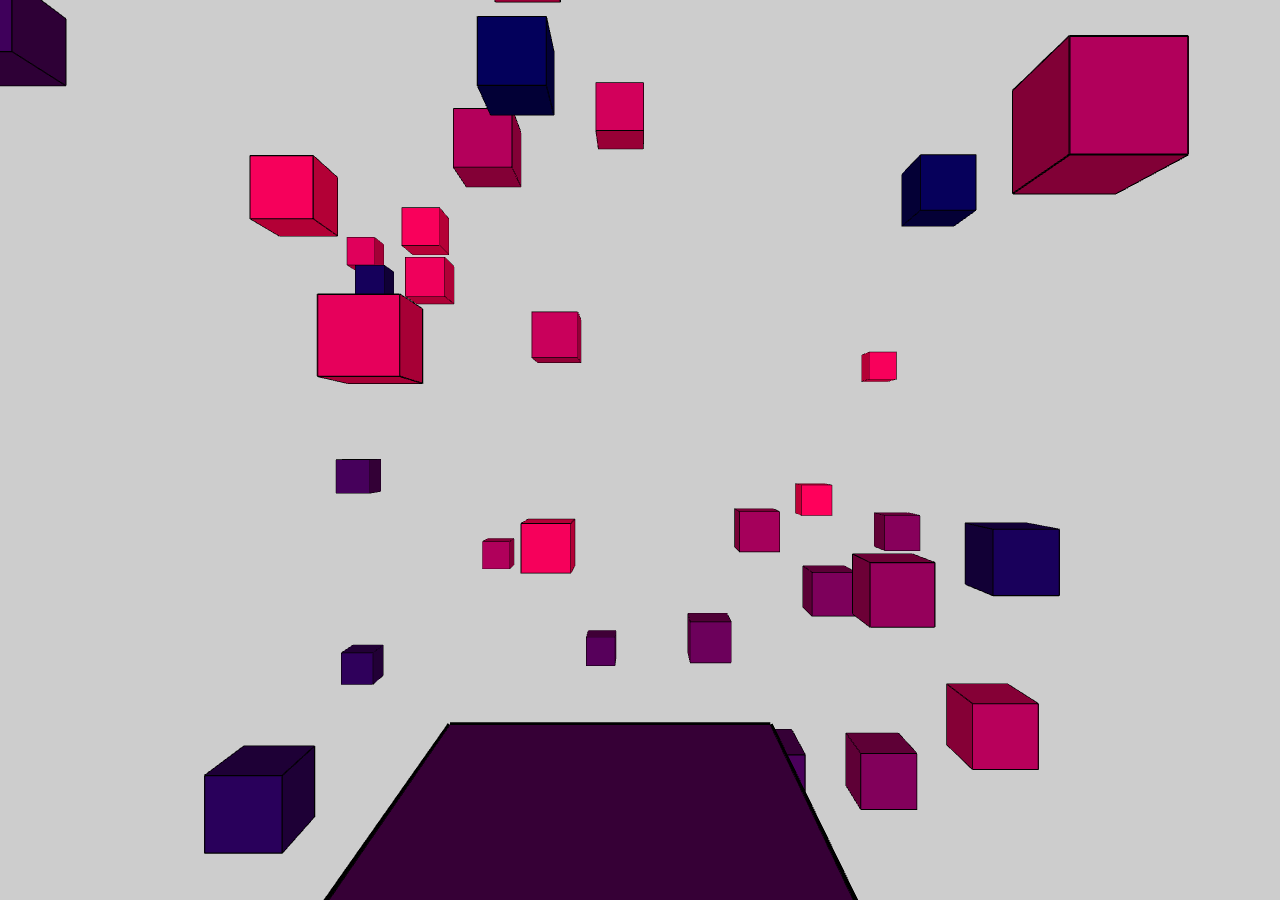
<file: hmlt/1209方塊.html>
<!DOCTYPE html>
<html lang="en">
  <head>
    <meta charset="utf-8" />
    <meta name="viewport" content="width=device-width, initial-scale=1.0" />

    <title>Sketch</title>
    <style>
      html,
      body {
        margin: 0;
        padding: 0;
        border: 0;
      }

      canvas {
        display: block;
        margin: 0;

        padding: 0;
        border: 0;
      }
    </style>
    <script id="fxhash-snippet">
      //---- do not edit the following code (you can indent as you wish)
      let search = new URLSearchParams(window.location.search);
      let alphabet =
        "123456789abcdefghijkmnopqrstuvwxyzABCDEFGHJKLMNPQRSTUVWXYZ";
      var fxhash =
        search.get("fxhash") ||
        "oo" +
          Array(49)
            .fill(0)
            .map((_) => alphabet[(Math.random() * alphabet.length) | 0])
            .join("");
      let b58dec = (str) =>
        [...str].reduce(
          (p, c) => (p * alphabet.length + alphabet.indexOf(c)) | 0,
          0
        );
      let fxhashTrunc = fxhash.slice(2);
      let regex = new RegExp(".{" + ((fxhash.length / 4) | 0) + "}", "g");
      let hashes = fxhashTrunc.match(regex).map((h) => b58dec(h));
      let sfc32 = (a, b, c, d) => {
        return () => {
          a |= 0;
          b |= 0;
          c |= 0;
          d |= 0;
          var t = (((a + b) | 0) + d) | 0;
          d = (d + 1) | 0;
          a = b ^ (b >>> 9);
          b = (c + (c << 3)) | 0;
          c = (c << 21) | (c >>> 11);
          c = (c + t) | 0;
          return (t >>> 0) / 4294967296;
        };
      };
      var fxrand = sfc32(...hashes);
      // true if preview mode active, false otherwise
      // you can append preview=1 to the URL to simulate preview active
      var isFxpreview = search.get("preview") === "1";
      // call this method to trigger the preview
      function fxpreview() {
        console.log("fxhash: TRIGGER PREVIEW");
      }
      //---- /do not edit the following code
    </script>
    <script src="./p5.min.js"></script>
  </head>

  <body>
    <script src="./w14.js"></script>
  </body>
</html>
</file>
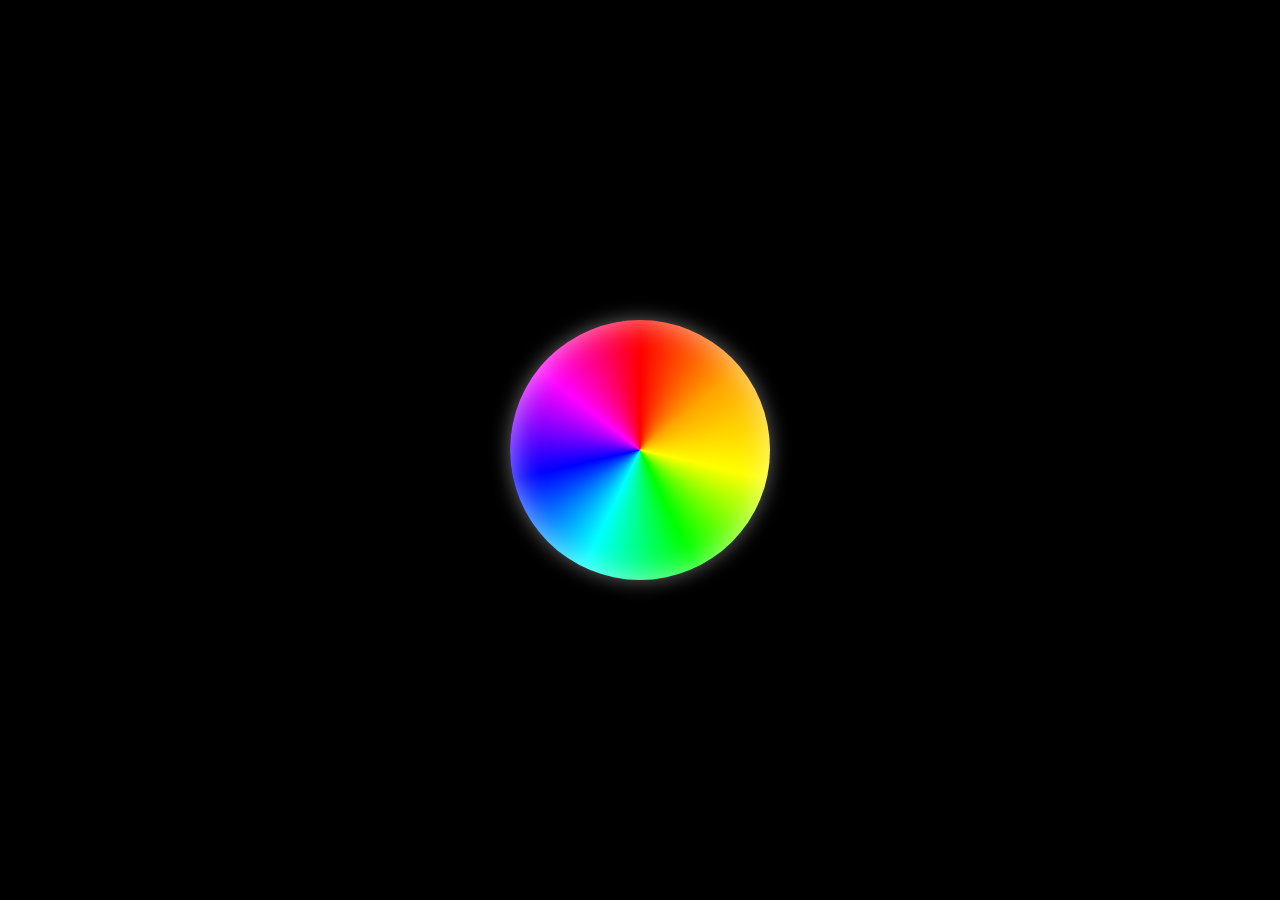
<file: hmlt/旋轉圓形1222.html>
<!DOCTYPE html>
<html lang="zh-Hant">
<head>
<meta charset="UTF-8">
<title>3D 彩色旋轉圓形</title>

<style>
body {
  margin: 0;
  width: 100vw;
  height: 100vh;
  background: #000;
  display: flex;
  justify-content: center;
  align-items: center;
  perspective: 800px;
}

/* 外層：負責 3D 旋轉 */
.scene {
  width: 260px;
  height: 260px;
  transform-style: preserve-3d;
  animation: rotate3d 10s linear infinite;
}

/* 圓形本體 */
.circle {
  width: 100%;
  height: 100%;
  border-radius: 50%;
  background: conic-gradient(
    red,
    orange,
    yellow,
    lime,
    cyan,
    blue,
    magenta,
    red
  );
  filter: blur(0.3px);
  box-shadow:
    0 0 20px rgba(255,255,255,0.4),
    inset 0 0 30px rgba(255,255,255,0.6);
}

/* 3D 旋轉動畫 */
@keyframes rotate3d {
  0% {
    transform: rotateX(0deg) rotateY(0deg) rotateZ(0deg);
  }
  100% {
    transform: rotateX(360deg) rotateY(360deg) rotateZ(360deg);
  }
}
</style>
</head>

<body>
  <div class="scene">
    <div class="circle"></div>
  </div>
</body>
</html>
</file>
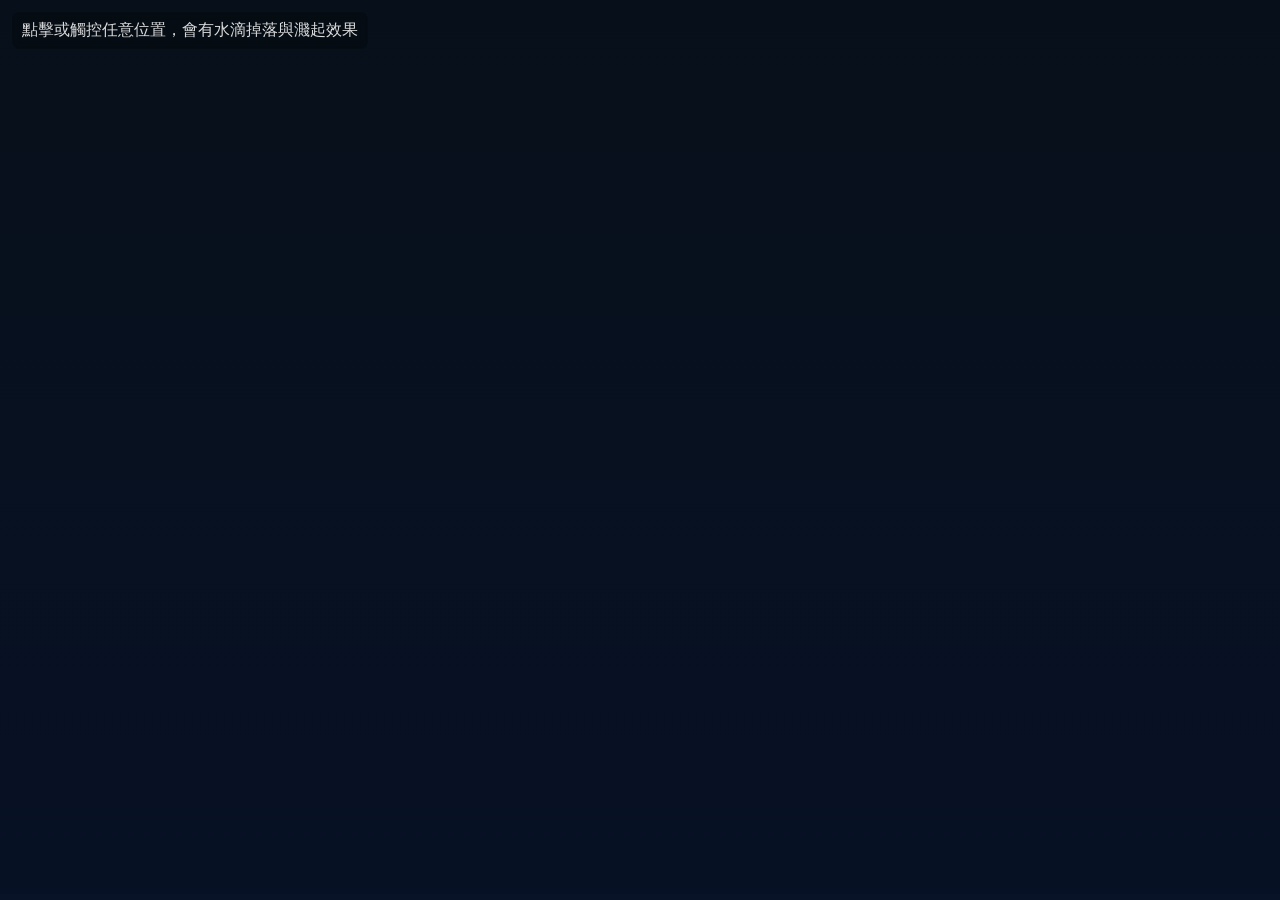
<file: hmlt/水滴.html>
<!doctype html>
<html lang="zh-Hant">
<head>
  <meta charset="utf-8">
  <meta name="viewport" content="width=device-width,initial-scale=1">
  <title>點擊產生水滴 Demo</title>
  <style>
    html,body{height:100%;margin:0;background:#0b1220;}
    canvas{display:block;width:100%;height:100%;}
    /* 少量 UI */
    .hint{
      position:fixed;left:12px;top:12px;color:rgba(255,255,255,0.85);font-family:system-ui, -apple-system, "Segoe UI", Roboto, "Noto Sans CJK TC", "PingFang TC", "Microsoft JhengHei";background:rgba(0,0,0,0.25);padding:8px 10px;border-radius:8px;backdrop-filter:blur(4px);
    }
  </style>
</head>
<body>
  <div class="hint">點擊或觸控任意位置，會有水滴掉落與濺起效果</div>
  <canvas id="c"></canvas>

  <script>
    // 初始化畫布與尺寸
    const canvas = document.getElementById('c');
    const ctx = canvas.getContext('2d');
    function fitCanvas(){
      const dpr = window.devicePixelRatio || 1;
      canvas.width = Math.floor(innerWidth * dpr);
      canvas.height = Math.floor(innerHeight * dpr);
      canvas.style.width = innerWidth + 'px';
      canvas.style.height = innerHeight + 'px';
      ctx.setTransform(dpr,0,0,dpr,0,0);
    }
    fitCanvas();
    window.addEventListener('resize', fitCanvas);

    // 物件陣列
    const drops = [];
    const particles = [];

    // 常數（可調）
    const GRAVITY = 0.45;        // 重力加速度
    const AIR_RESIST = 0.995;    // 空氣阻力
    const FLOOR_Y = innerHeight - 10; // 底部（會在resize時更新）

    function updateFloor(){
      // 重新讀取 innerHeight
    }
    window.addEventListener('resize', ()=>{ /* kept for potential future use */ });

    // 水滴類別
    class Drop {
      constructor(x,y){
        this.x = x;
        this.y = y;
        this.r = 6 + Math.random()*6; // 半徑
        this.vy = 2 + Math.random()*2; // 初速度
        this.vx = (Math.random()-0.5)*1.5;
        this.bounced = false;
        this.opacity = 0.95;
      }
      step(){
        this.vy += GRAVITY * (this.r/10) * 0.7; // 大一點的滴比較受重力影響
        this.vx *= AIR_RESIST;
        this.vy *= AIR_RESIST;
        this.x += this.vx;
        this.y += this.vy;

        // 撞地檢測
        if(this.y + this.r >= innerHeight - 6){
          // 濺起微小粒子
          this.splash();
          // 消失（或輕微反彈）
          this.opacity = 0;
          return false; // 表示要移除
        }
        // 若移出畫面
        if(this.x < -50 || this.x > innerWidth + 50 || this.y > innerHeight + 200) return false;
        return true;
      }
      splash(){
        const count = 8 + Math.floor(Math.random()*6);
        for(let i=0;i<count;i++){
          const angle = Math.PI * (0.2 + Math.random()*0.6);
          const dir = (Math.random()<0.5? -1:1);
          const speed = 2 + Math.random()*4;
          particles.push(new Particle(this.x, innerHeight - 6, Math.cos(angle)*speed*dir, -Math.sin(angle)*speed, this.r*0.35));
        }
      }
      draw(ctx){
        const grd = ctx.createRadialGradient(this.x-1, this.y-1, this.r*0.1, this.x, this.y, this.r);
        grd.addColorStop(0, 'rgba(255,255,255,0.95)');
        grd.addColorStop(0.35, 'rgba(180,220,255,0.9)');
        grd.addColorStop(1, 'rgba(30,120,200,0.25)');
        ctx.beginPath();
        ctx.fillStyle = grd;
        ctx.arc(this.x, this.y, this.r, 0, Math.PI*2);
        ctx.fill();
      }
    }

    // 濺起粒子
    class Particle {
      constructor(x,y,vx,vy,r){
        this.x = x; this.y = y; this.vx = vx; this.vy = vy; this.r = r; this.life= 50 + Math.random()*40; this.alpha = 1;
      }
      step(){
        this.vy += GRAVITY*0.25;
        this.vx *= 0.99;
        this.vy *= 0.995;
        this.x += this.vx;
        this.y += this.vy;
        this.life -= 1;
        if(this.y > innerHeight - 6) this.life = 0; // 落地即消失
        this.alpha = Math.max(0, this.life/80);
        return this.life>0;
      }
      draw(ctx){
        ctx.beginPath();
        ctx.globalAlpha = this.alpha;
        ctx.arc(this.x, this.y, this.r, 0, Math.PI*2);
        ctx.fillStyle = 'rgba(150,200,255,0.9)';
        ctx.fill();
        ctx.globalAlpha = 1;
      }
    }

    // 動畫回圈
    function animate(){
      ctx.clearRect(0,0,innerWidth,innerHeight);

      // 微微畫出背景漸層（更有深度）
      const bg = ctx.createLinearGradient(0,0,0,innerHeight);
      bg.addColorStop(0,'#07101a');
      bg.addColorStop(1,'#071125');
      ctx.fillStyle = bg;
      ctx.fillRect(0,0,innerWidth,innerHeight);

      // 更新與繪製 drops
      for(let i = drops.length-1; i>=0; i--){
        const d = drops[i];
        const alive = d.step();
        if(!alive) drops.splice(i,1);
        else d.draw(ctx);
      }

      // 更新與繪製 particles
      for(let i = particles.length-1; i>=0; i--){
        const p = particles[i];
        const alive = p.step();
        if(!alive) particles.splice(i,1);
        else p.draw(ctx);
      }

      // 底部微光（模擬水面）
      ctx.save();
      ctx.globalAlpha = 0.12;
      ctx.fillStyle = 'rgba(180,220,255,0.08)';
      ctx.fillRect(0, innerHeight-6, innerWidth, 6);
      ctx.restore();

      requestAnimationFrame(animate);
    }
    requestAnimationFrame(animate);

    // 監聽點擊與觸控
    function spawnDropAt(clientX, clientY){
      const rect = canvas.getBoundingClientRect();
      const x = clientX - rect.left;
      const y = clientY - rect.top;
      // 產生 1~3 個水滴，讓效果更豐富
      const count = 1 + Math.floor(Math.random()*3);
      for(let i=0;i<count;i++){
        const dx = x + (Math.random()-0.5)*20;
        const dy = y + (Math.random()-0.5)*8;
        drops.push(new Drop(dx, dy));
      }
    }

    canvas.addEventListener('mousedown', (e)=>{ spawnDropAt(e.clientX, e.clientY); });
    canvas.addEventListener('touchstart', (e)=>{
      e.preventDefault();
      for(const t of e.touches) spawnDropAt(t.clientX, t.clientY);
    }, {passive:false});

    // 也支援滑鼠按下後拖曳會連續掉
    let isDown = false;
    canvas.addEventListener('mousedown', ()=> isDown = true);
    window.addEventListener('mouseup', ()=> isDown = false);
    canvas.addEventListener('mousemove', (e)=>{ if(isDown) spawnDropAt(e.clientX, e.clientY); });

    // 初始貼心提示（短暫）
    setTimeout(()=>{
      const hint = document.querySelector('.hint');
      if(hint) hint.style.opacity = '0.6';
    },2500);

  </script>
</body>
</html>
</file>
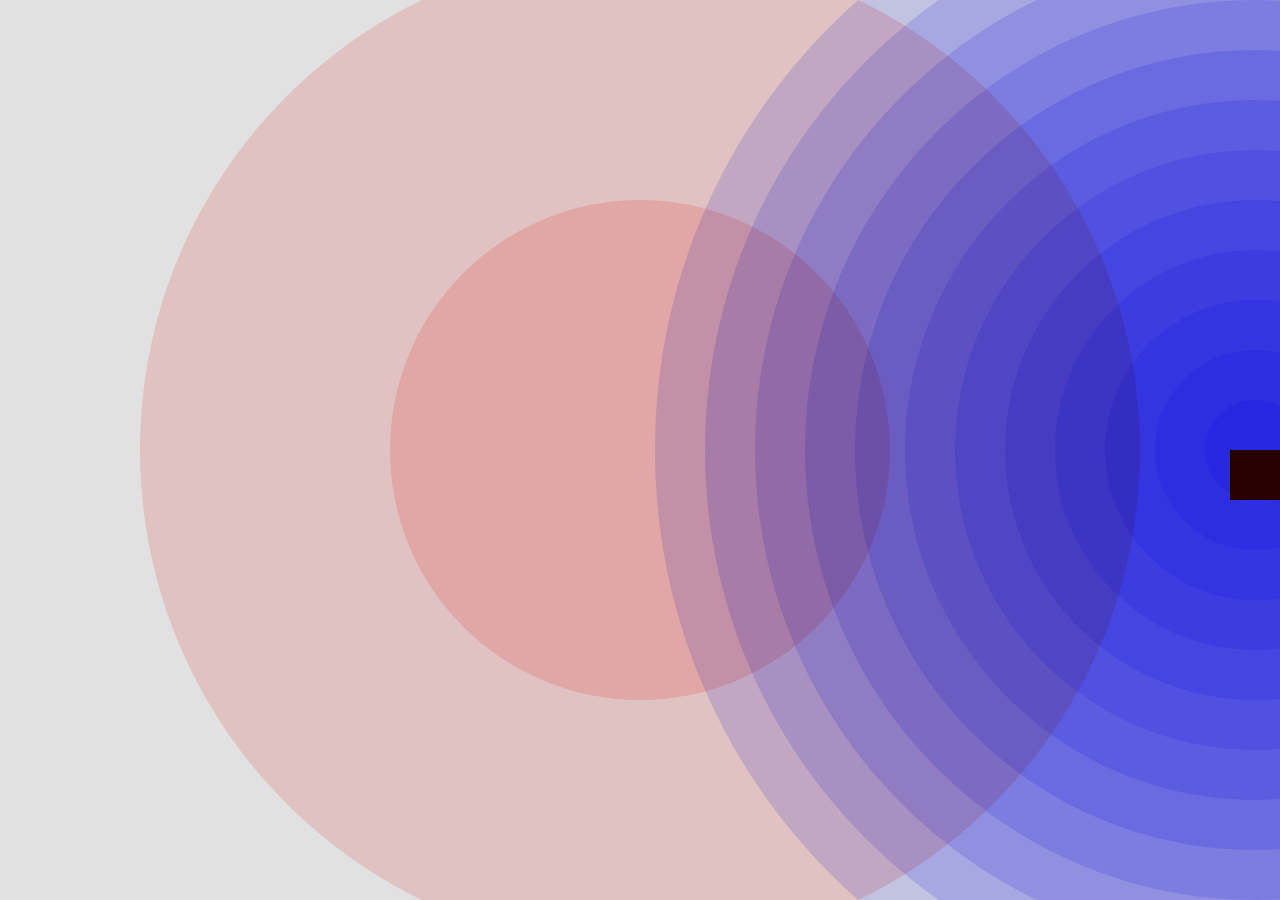
<file: hmlt/漸層1118.html>
<!DOCTYPE html>
<html lang="en">
  <head>
    <meta charset="utf-8" />
    <meta name="viewport" content="width=device-width, initial-scale=1.0" />

    <title>Sketch</title>
    <style>
      html,
      body {
        margin: 0;
        padding: 0;
        border: 0;
      }

      canvas {
        display: block;
        margin: 0;

        padding: 0;
        border: 0;
      }
    </style>
    <script id="fxhash-snippet">
      //---- do not edit the following code (you can indent as you wish)
      let search = new URLSearchParams(window.location.search);
      let alphabet =
        "123456789abcdefghijkmnopqrstuvwxyzABCDEFGHJKLMNPQRSTUVWXYZ";
      var fxhash =
        search.get("fxhash") ||
        "oo" +
          Array(49)
            .fill(0)
            .map((_) => alphabet[(Math.random() * alphabet.length) | 0])
            .join("");
      let b58dec = (str) =>
        [...str].reduce(
          (p, c) => (p * alphabet.length + alphabet.indexOf(c)) | 0,
          0
        );
      let fxhashTrunc = fxhash.slice(2);
      let regex = new RegExp(".{" + ((fxhash.length / 4) | 0) + "}", "g");
      let hashes = fxhashTrunc.match(regex).map((h) => b58dec(h));
      let sfc32 = (a, b, c, d) => {
        return () => {
          a |= 0;
          b |= 0;
          c |= 0;
          d |= 0;
          var t = (((a + b) | 0) + d) | 0;
          d = (d + 1) | 0;
          a = b ^ (b >>> 9);
          b = (c + (c << 3)) | 0;
          c = (c << 21) | (c >>> 11);
          c = (c + t) | 0;
          return (t >>> 0) / 4294967296;
        };
      };
      var fxrand = sfc32(...hashes);
      // true if preview mode active, false otherwise
      // you can append preview=1 to the URL to simulate preview active
      var isFxpreview = search.get("preview") === "1";
      // call this method to trigger the preview
      function fxpreview() {
        console.log("fxhash: TRIGGER PREVIEW");
      }
      //---- /do not edit the following code
    </script>
    <script src="./p5.min.js"></script>
  </head>

  <body>
    <script src="./w10.js"></script>
  </body>
</html>
</file>
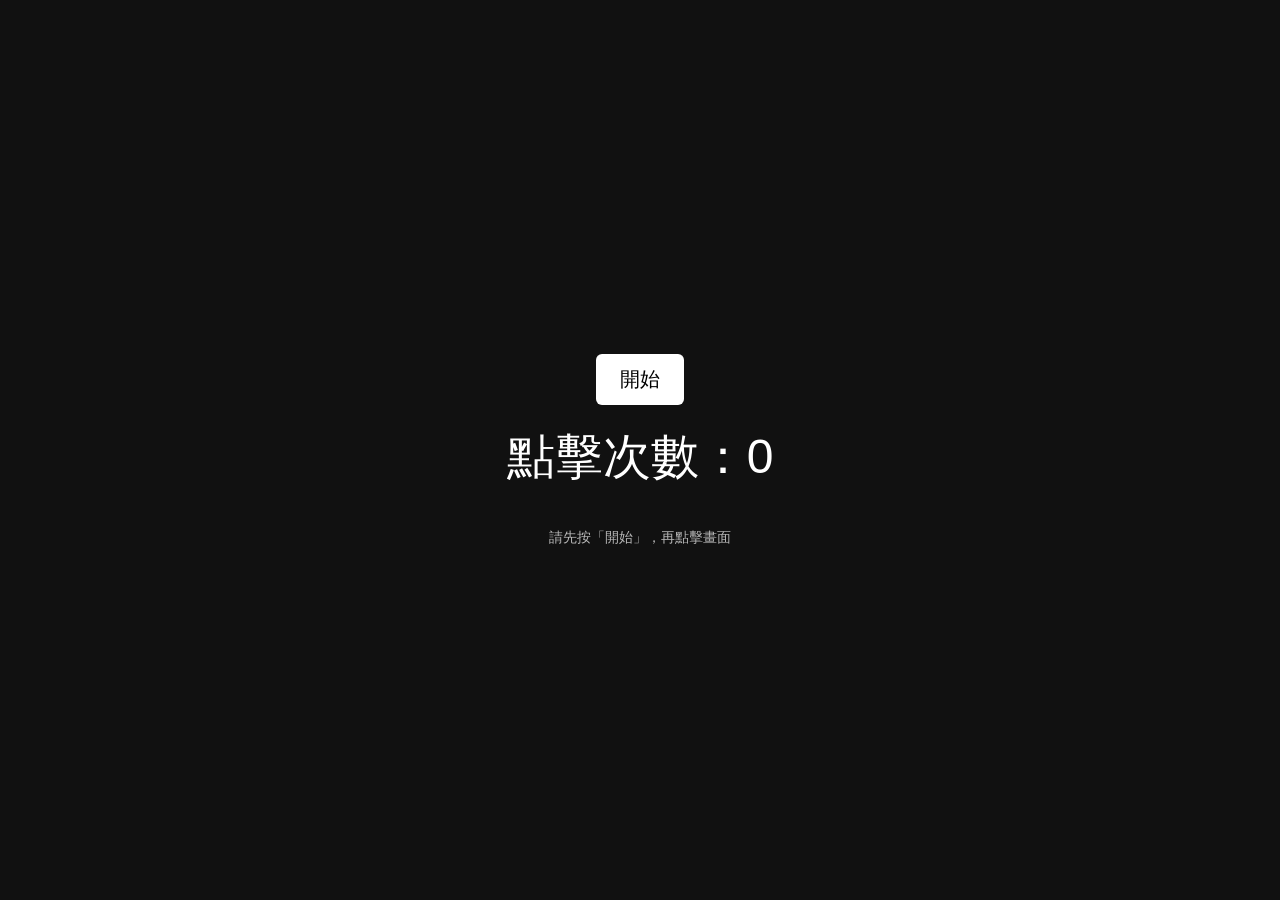
<file: hmlt/點擊.html>
<!DOCTYPE html>
<html lang="zh-Hant">
<head>
  <meta charset="UTF-8">
  <title>點擊次數計算器</title>
  <style>
    body {
      margin: 0;
      height: 100vh;
      display: flex;
      flex-direction: column;
      justify-content: center;
      align-items: center;
      font-family: Arial, sans-serif;
      background-color: #111;
      color: #fff;
      user-select: none;
    }

    #counter {
      font-size: 48px;
      margin: 20px 0;
    }

    button {
      font-size: 20px;
      padding: 12px 24px;
      cursor: pointer;
      border: none;
      border-radius: 6px;
    }

    #startBtn {
      background-color: #ffffff;
      color: #000;
    }

    #hint {
      margin-top: 20px;
      font-size: 14px;
      opacity: 0.7;
    }
  </style>
</head>
<body>

  <button id="startBtn">開始</button>
  <div id="counter">點擊次數：0</div>
  <div id="hint">請先按「開始」，再點擊畫面</div>

  <script>
    let count = 0;
    let isStarted = false;

    const counterEl = document.getElementById("counter");
    const startBtn = document.getElementById("startBtn");

    // 按下開始鍵
    startBtn.addEventListener("click", () => {
      isStarted = true;
      count = 0;
      counterEl.textContent = "點擊次數：0";
      startBtn.textContent = "計算中...";
      startBtn.disabled = true;
    });

    // 計算螢幕點擊次數
    document.addEventListener("click", (event) => {
      if (!isStarted) return;
      if (event.target === startBtn) return; // 避免算到開始鍵

      count++;
      counterEl.textContent = "點擊次數：" + count;
    });
  </script>

</body>
</html>
</file>
